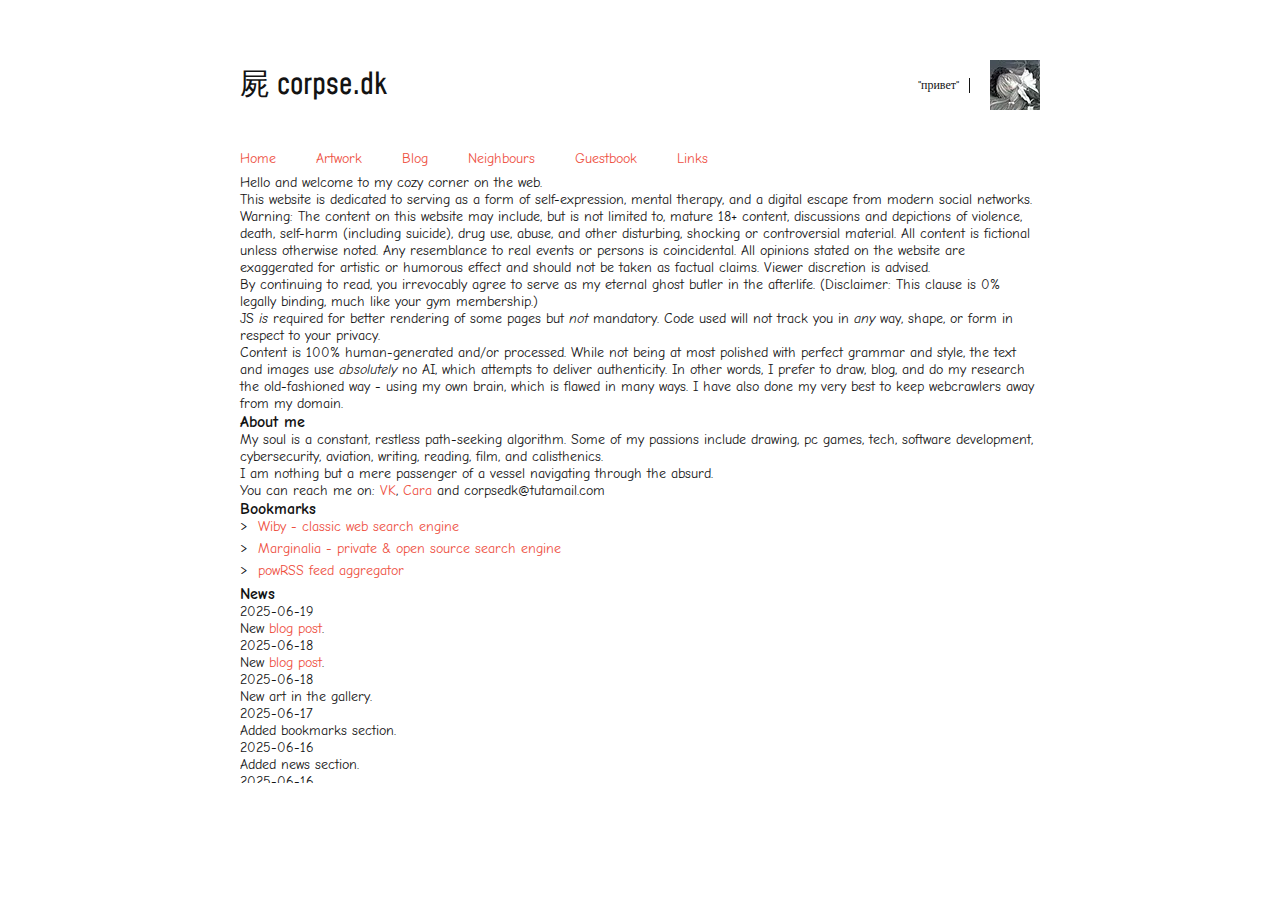
<file: index.html>
<!DOCTYPE html>
<html lang="en">
<head>
  <meta charset="UTF-8">
  <meta name="viewport" content="width=device-width, initial-scale=1.0">
  <title>corpse.dk</title>
  <link rel="icon" type="image/x-icon" href="./images/favicon.webp">
  <link href="./global.css" rel="stylesheet" type="text/css" media="all">
  <link href="./index.css" rel="stylesheet" type="text/css" media="all">
</head>
<body>
  <div class="main-container">

    <section class="header">
      <div class="header__title-container">
        <a href="/" class="header__title mohave-font-bold">
          屍 corpse.dk
        </a>
        <p class="header__status">"привет"</p>
        <div class="header__avatar-container">
          <img class="header__avatar" src="/images/avatar.webp">
        </div>
      </div>
      <nav class="header__nav">
        <div class="header__link-container">
          <a class="header__link" href="/">Home</a>
        </div>
        <div class="header__link-container">
          <a class="header__link" href="/artwork">Artwork</a>
        </div>
        <div class="header__link-container">
          <a class="header__link" href="/blog">Blog</a>
        </div>
        <div class="header__link-container">
          <a class="header__link" href="/neighbours">Neighbours</a>
        </div>
        <div class="header__link-container">
          <a class="header__link" href="/guestbook">Guestbook</a>
        </div>
        <div class="header__link-container">
          <a class="header__link" href="/links">Links</a>
        </div>
      </nav>
    </section>

    <section class="page-content">
      <p>Hello and welcome to my cozy corner on the web.</p>
      <p>
        This website is dedicated to serving as a form of self-expression, mental therapy, and a digital escape from modern social networks.
      </p>
      <p>
        Warning: The content on this website may include, but is not limited to, mature 18+ content, discussions and depictions of violence, death, self-harm (including suicide), drug use, abuse, and other disturbing, shocking or controversial material.
        All content is fictional unless otherwise noted. Any resemblance to real events or persons is coincidental.
        All opinions stated on the website are exaggerated for artistic or humorous effect and should not be taken as factual claims. Viewer discretion is advised.
      </p>
      <p>
        By continuing to read, you irrevocably agree to serve as my eternal ghost butler in the afterlife. (Disclaimer: This clause is 0% legally binding, much like your gym membership.)
      </p>
      <p>
        JS <em>is</em>  required for better rendering of some pages but <em>not</em> mandatory. Code used will not track you in <em>any</em> way, shape, or form in respect to your privacy.
      </p>
      <p>
         Content is 100% human-generated and/or processed. While not being at most polished with perfect grammar and style, the text and images use <em>absolutely</em> no AI, which attempts to deliver authenticity. In other words, I prefer to draw, blog, and do my research the old-fashioned way - using my own brain, which is flawed in many ways. I have also done my very best to keep webcrawlers away from my domain.
      </p>
      <h3>About me</h3>
      <p>
        My soul is a constant, restless path-seeking algorithm. Some of my passions include drawing, pc games, tech, software development, cybersecurity, aviation, writing, reading, film, and calisthenics.
      </p>
      <p>I am nothing but a mere passenger of a vessel navigating through the absurd.</p>
      <p>You can reach me on: 
        <a href="https://vk.com/termina1velocity">VK</a>, 
        <a href="https://cara.app/corpsedk">Cara</a> and 
        corpsedk@tutamail.com
      </p>
      <div class="split-section">
        <div class="split-section__left">
          <h3>Bookmarks</h3>
          <div class="bookmarks">
            <ul>
              <li>
                <a target="_blank" href="https://wiby.me/">Wiby - classic web search engine</a>
              </li>
              <li>
                <a target="_blank" href="https://marginalia-search.com/">Marginalia - private & open source search engine</a>
              </li>
              <li>
                <a target="_blank" href="https://feed.powrss.com/index.html">powRSS feed aggregator</a>
              </li>
            </ul>
          </div>

        </div>
        <div class="split-section__right">
          <h3>News</h3>
          <div class="news">
            <ul>
              <li>
                <p class="news__date date">2025-06-19</p>
                <p class="news__text">New <a href="/blog/2">blog post</a>.</p>
              </li>
              <li>
                <p class="news__date date">2025-06-18</p>
                <p class="news__text">New <a href="/blog/1">blog post</a>.</p>
              </li>
              <li>
                <p class="news__date date">2025-06-18</p>
                <p class="news__text">New art in the gallery.</p>
              </li>
              <li>
                <p class="news__date date">2025-06-17</p>
                <p class="news__text">Added bookmarks section.</p>
              </li>
              <li>
                <p class="news__date date">2025-06-16</p>
                <p class="news__text">Added news section.</p>
              </li>
              <li>
                <p class="news__date date">2025-06-16</p>
                <p class="news__text">Wrote a greeting.</p>
              </li>
              <li>
                <p class="news__date date">2025-06-15</p>
                <p class="news__text">Designed the homepage.</p>
              </li>
            </ul>
          </div>
        </div>
      </div>
    </section>
    
  </div>
</body>
</html>
</file>
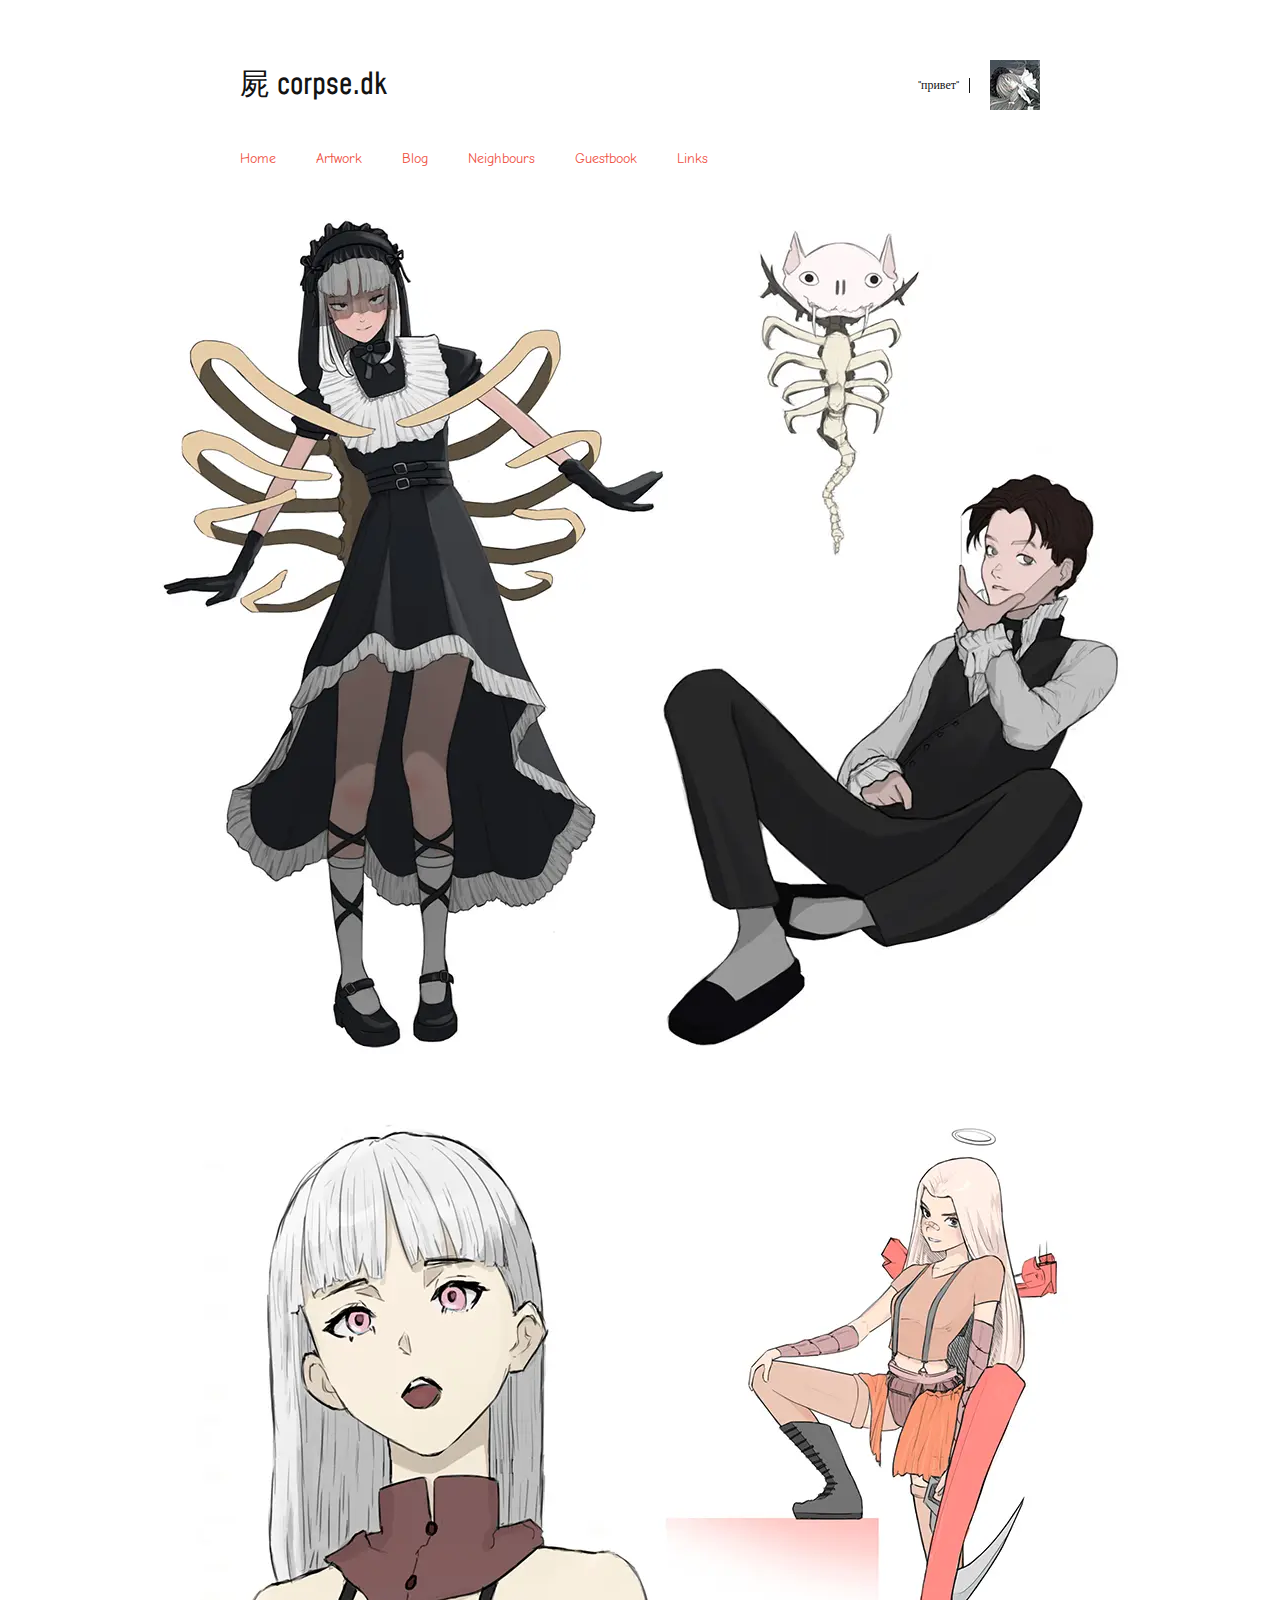
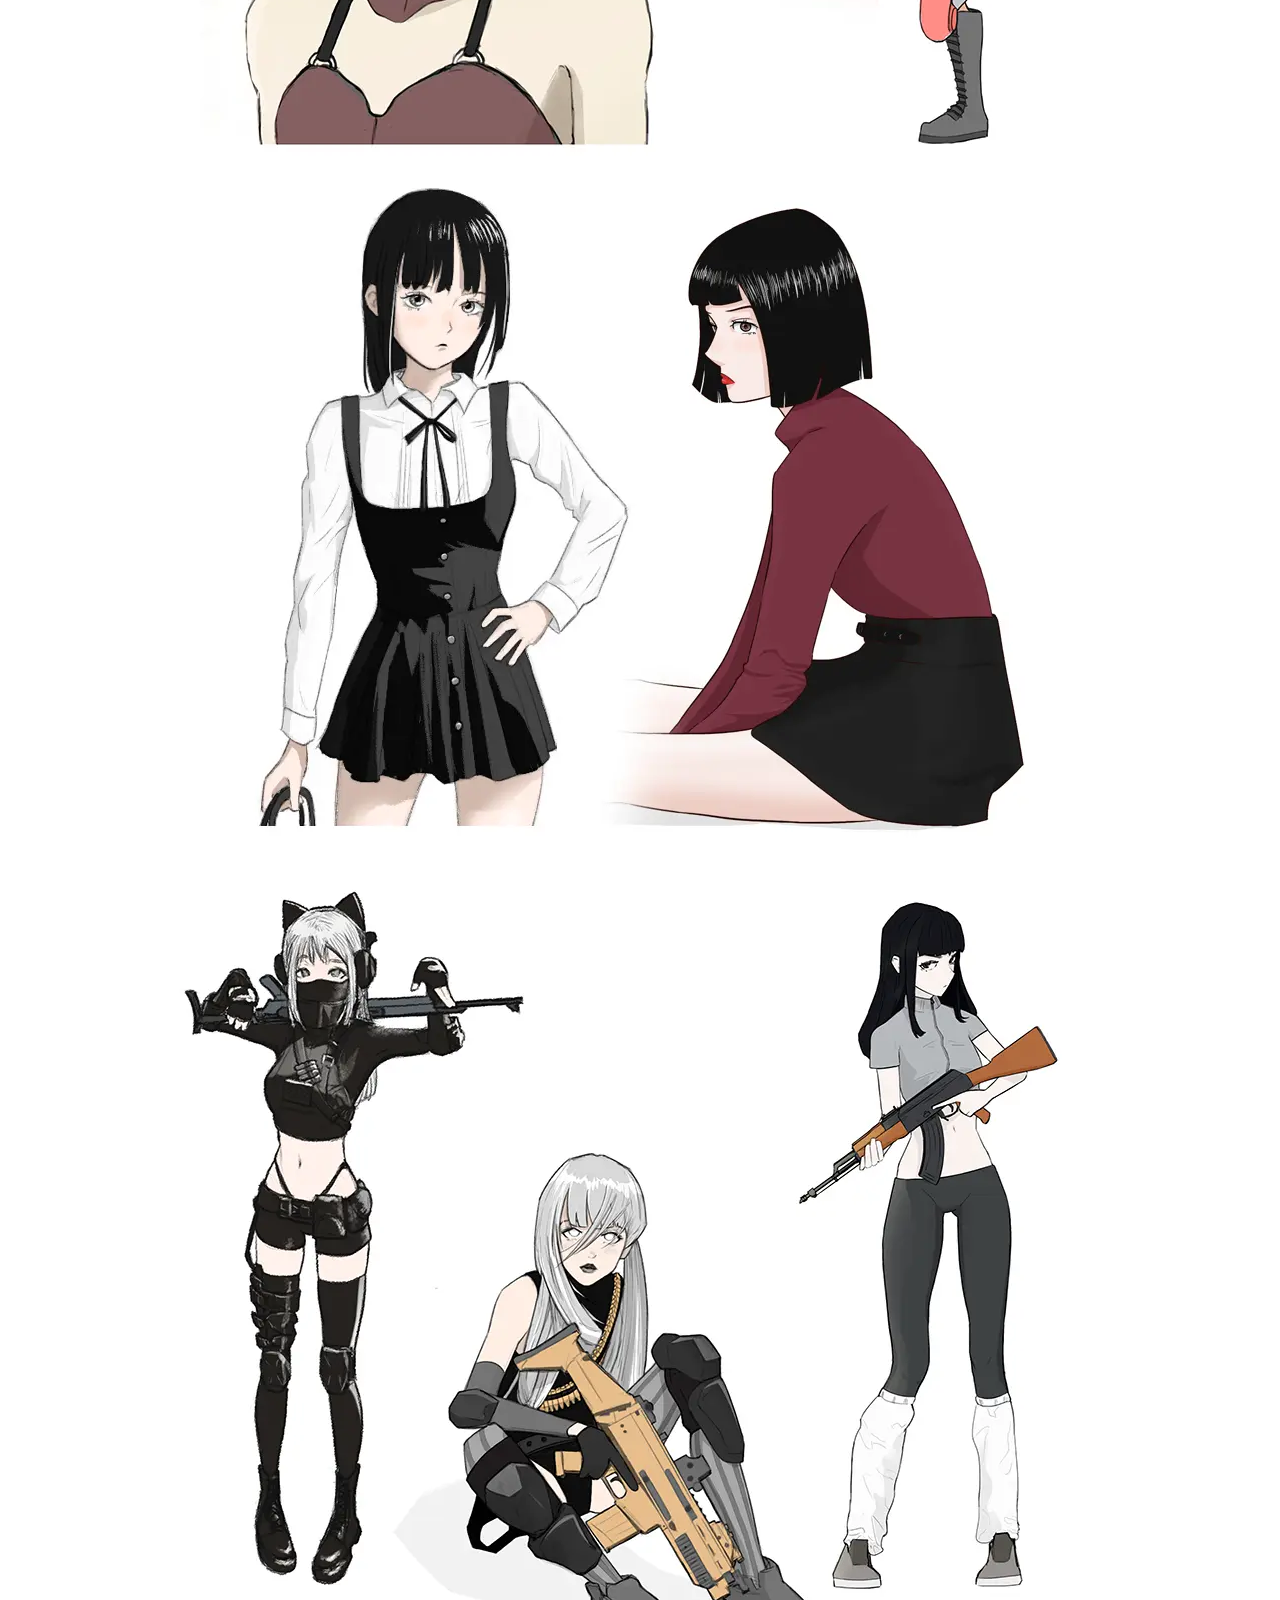
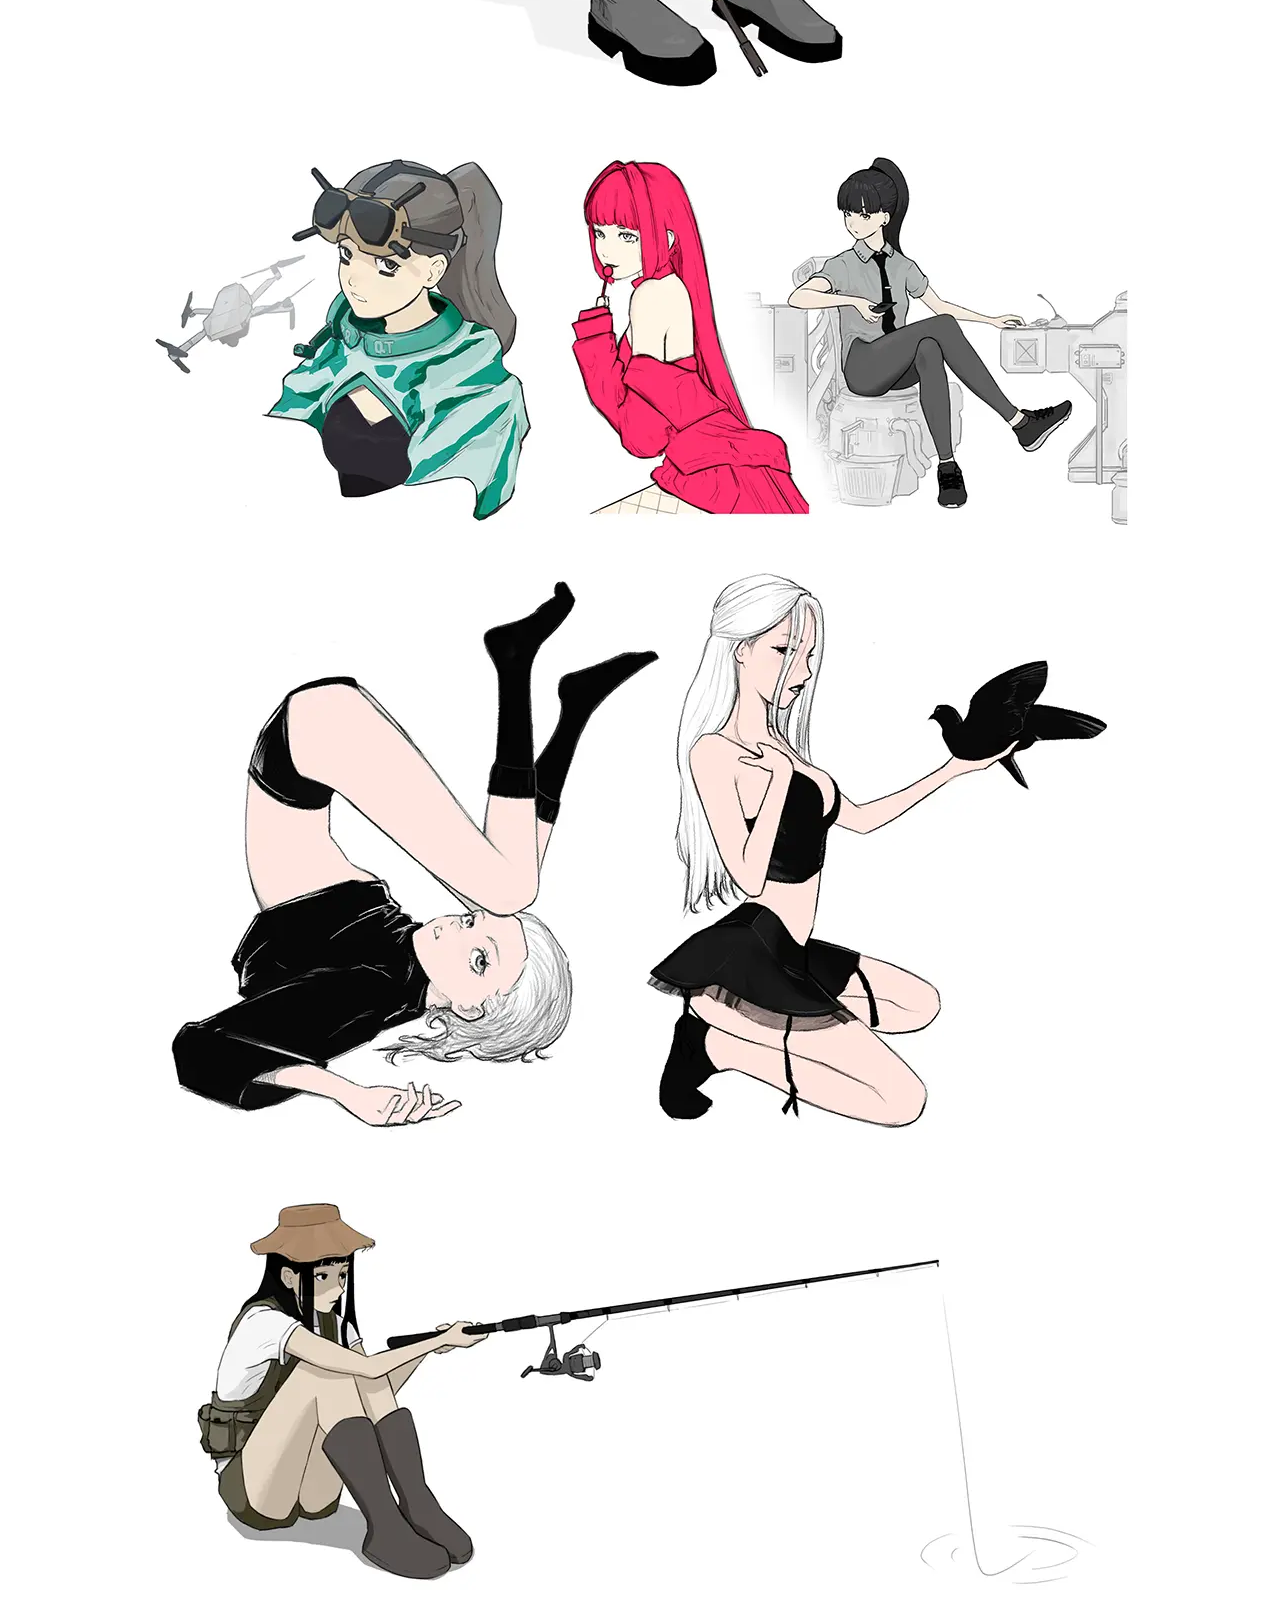
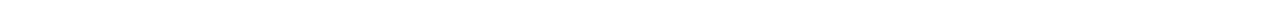
<file: artwork/index.html>
<!DOCTYPE html>
<html lang="en">
<head>
  <meta charset="UTF-8">
  <meta name="viewport" content="width=device-width, initial-scale=1.0">
  <title>corpse.dk ART</title>
  <link href="../global.css" rel="stylesheet" type="text/css" media="all">
  <link href="./styles.css" rel="stylesheet" type="text/css" media="all">
  <link rel="icon" type="image/x-icon" href="../images/favicon.webp">
</head>
<body>
  <div class="main-container">

    <section class="header">
      <div class="header__title-container">
        <a href="/" class="header__title mohave-font-bold">
          屍 corpse.dk
        </a>
        <p class="header__status">"привет"</p>
        <div class="header__avatar-container">
          <img class="header__avatar" src="/images/avatar.webp">
        </div>
      </div>
      <nav class="header__nav">
        <div class="header__link-container">
          <a class="header__link" href="/">Home</a>
        </div>
        <div class="header__link-container">
          <a class="header__link" href="/artwork">Artwork</a>
        </div>
        <div class="header__link-container">
          <a class="header__link" href="/blog">Blog</a>
        </div>
        <div class="header__link-container">
          <a class="header__link" href="/neighbours">Neighbours</a>
        </div>
        <div class="header__link-container">
          <a class="header__link" href="/guestbook">Guestbook</a>
        </div>
        <div class="header__link-container">
          <a class="header__link" href="/links">Links</a>
        </div>
      </nav>
    </section>

    <section class="page-content">
      <img src="../images/art1.webp" alt="">
      <img src="../images/art3.webp" alt="">
      <img src="../images/art5.webp" alt="">
      <img src="../images/art6.webp" alt="">
      <img src="../images/art2.webp" alt="">
      <img src="../images/art7.webp" alt="">
      <img src="../images/art4.webp" alt="">
    </section>
    
  </div>
</body>
</html>
</file>
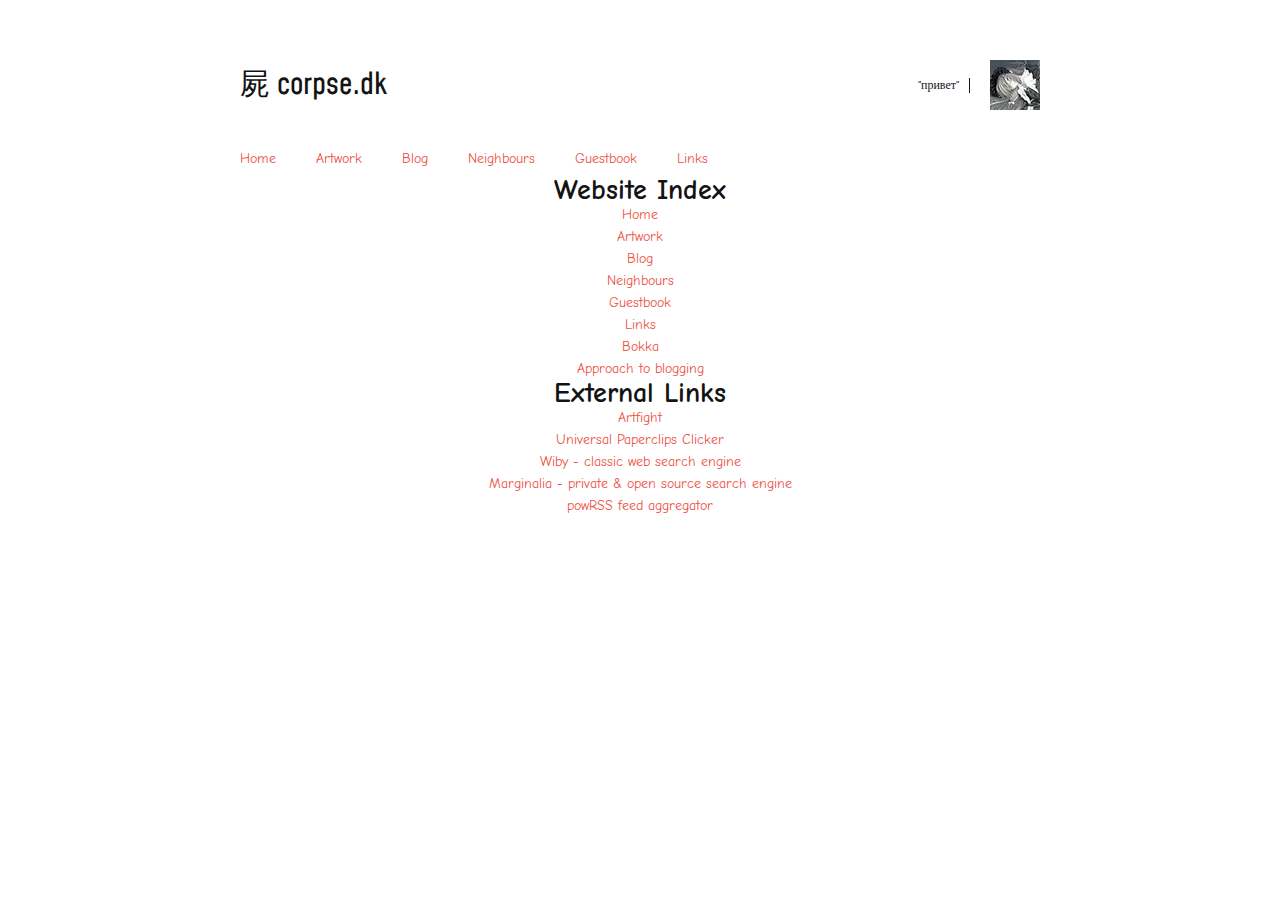
<file: Links/index.html>
<!DOCTYPE html>
<html lang="en">
<head>
  <meta charset="UTF-8">
  <meta name="viewport" content="width=device-width, initial-scale=1.0">
  <title>links</title>
  <link href="../global.css" rel="stylesheet" type="text/css" media="all">
  <link href="./styles.css" rel="stylesheet" type="text/css" media="all">
  <link rel="icon" type="image/x-icon" href="../images/favicon.webp">
</head>
<body>
  <div class="main-container">

    <section class="header">
      <div class="header__title-container">
        <a href="/" class="header__title mohave-font-bold">
          屍 corpse.dk
        </a>
        <p class="header__status">"привет"</p>
        <div class="header__avatar-container">
          <img class="header__avatar" src="../images/avatar.webp">
        </div>
      </div>
      <nav class="header__nav">
        <div class="header__link-container">
          <a class="header__link" href="/">Home</a>
        </div>
        <div class="header__link-container">
          <a class="header__link" href="/artwork">Artwork</a>
        </div>
        <div class="header__link-container">
          <a class="header__link" href="/blog">Blog</a>
        </div>
        <div class="header__link-container">
          <a class="header__link" href="/neighbours">Neighbours</a>
        </div>
        <div class="header__link-container">
          <a class="header__link" href="/guestbook">Guestbook</a>
        </div>
        <div class="header__link-container">
          <a class="header__link" href="/links">Links</a>
        </div>
      </nav>
    </section>
    
    <section class="page-content">
      <div class="split-section">

        <div>
          <h1>Website Index</h1>
          <div class="index-container">
            <a href="/"">Home</a>
            <a href="/artwork">Artwork</a>
            <a href="/blog">Blog</a>
            <a href="/neighbours">Neighbours</a>
            <a href="/guestbook">Guestbook</a>
            <a href="/links">Links</a>
            <a href="/blog/1">Bokka</a>
            <a href="/blog/2">Approach to blogging</a>
          </div>
        </div>

        <div>
          <h1>External Links</h1>
          <div class="links-container">
            <a target="_blank" href="https://artfight.net/">Artfight</a>
            <a target="_blank" href="https://www.decisionproblem.com/paperclips/index2.html">Universal Paperclips Clicker</a>
            <a target="_blank" href="https://wiby.me/">Wiby - classic web search engine</a>
            <a target="_blank" href="https://marginalia-search.com/">Marginalia - private & open source search engine</a>
            <a target="_blank" href="https://feed.powrss.com/index.html">powRSS feed aggregator</a>
          </div>
        </div>

      </div>
    </section>

  </div>
</body>
</html>
</file>
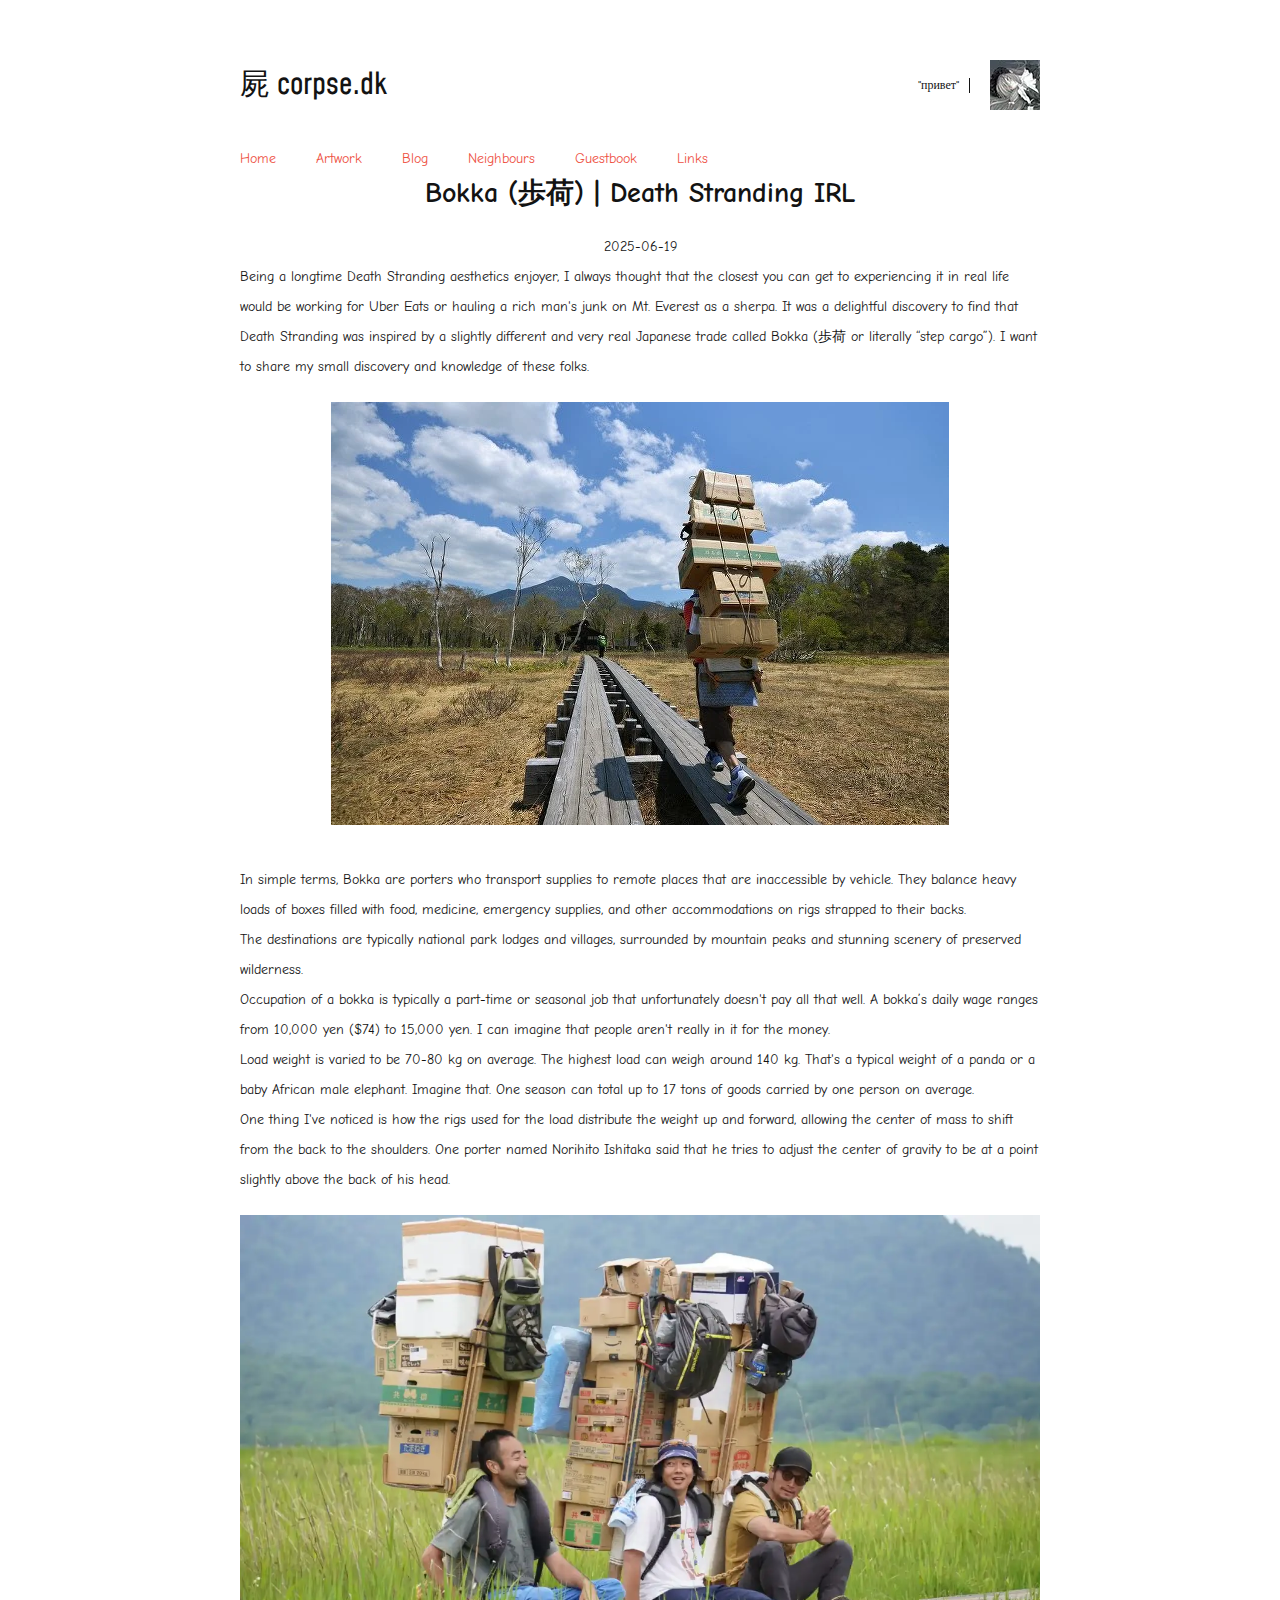
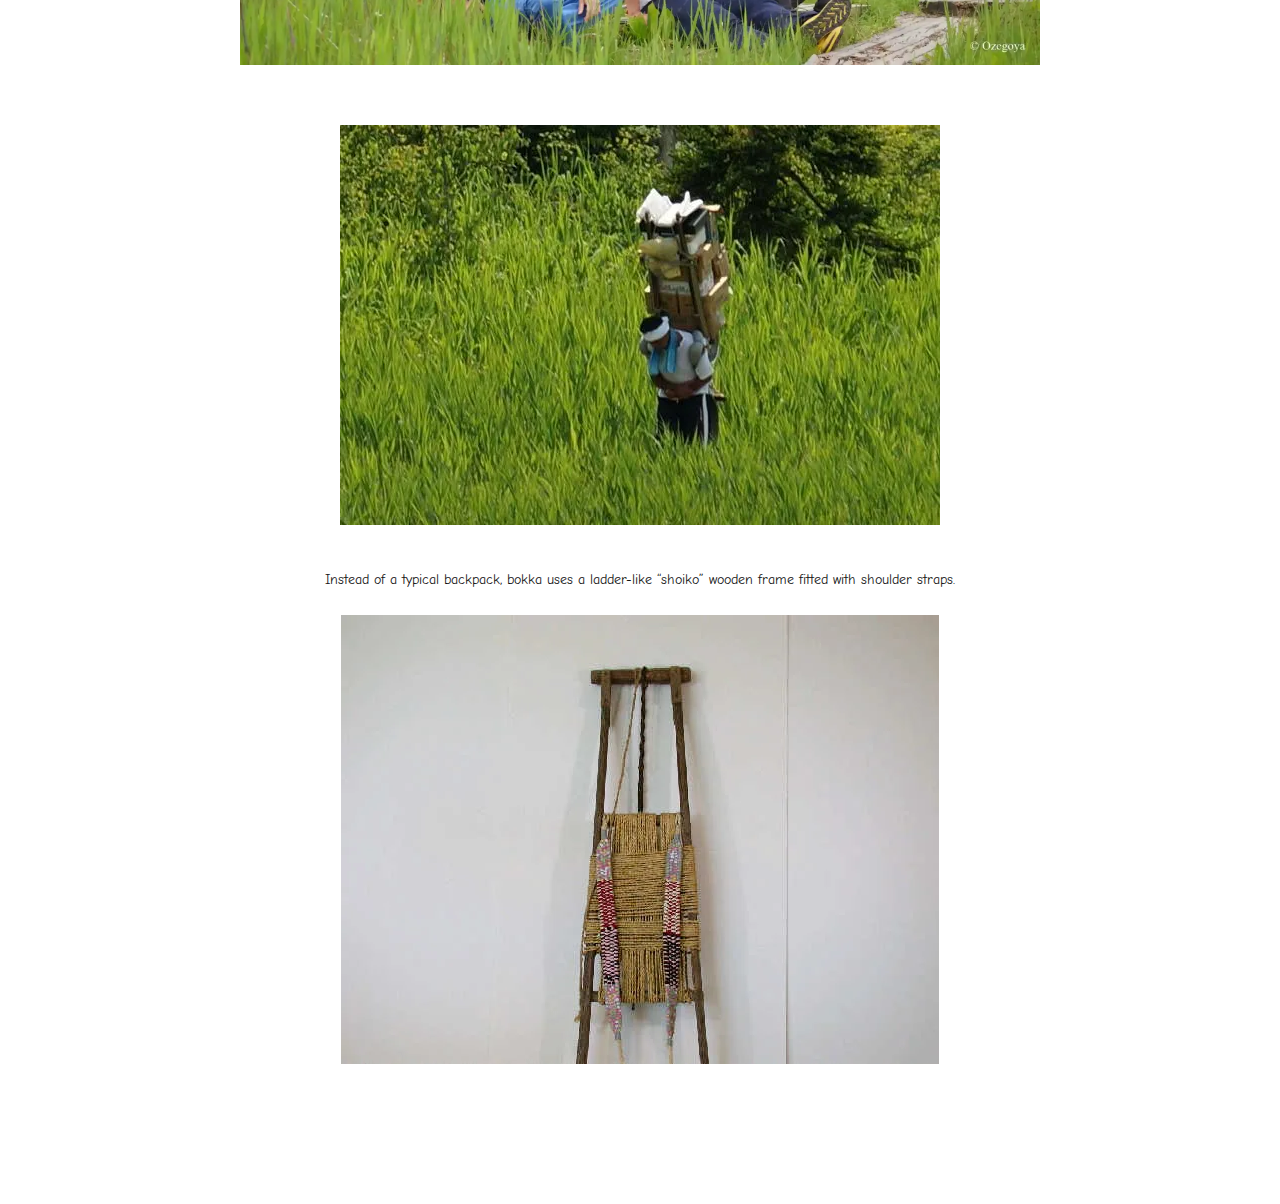
<file: blog/1/index.html>
<!DOCTYPE html>
<html lang="en">
<head>
  <meta charset="UTF-8">
  <meta name="viewport" content="width=device-width, initial-scale=1.0">
  <title>Bokka</title>
  <link href="../../global.css" rel="stylesheet" type="text/css" media="all">
  <link href="../blogpage.css" rel="stylesheet" type="text/css" media="all">
  <link rel="icon" type="image/x-icon" href="../../images/favicon.webp">
</head>
<body>
  <div class="main-container">

    <section class="header">
      <div class="header__title-container">
        <a href="/" class="header__title mohave-font-bold">
          屍 corpse.dk
        </a>
        <p class="header__status">"привет"</p>
        <div class="header__avatar-container">
          <img class="header__avatar" src="../../images/avatar.webp">
        </div>
      </div>
      <nav class="header__nav">
        <div class="header__link-container">
          <a class="header__link" href="/">Home</a>
        </div>
        <div class="header__link-container">
          <a class="header__link" href="/artwork">Artwork</a>
        </div>
        <div class="header__link-container">
          <a class="header__link" href="/blog">Blog</a>
        </div>
        <div class="header__link-container">
          <a class="header__link" href="/neighbours">Neighbours</a>
        </div>
        <div class="header__link-container">
          <a class="header__link" href="/guestbook">Guestbook</a>
        </div>
        <div class="header__link-container">
          <a class="header__link" href="/links">Links</a>
        </div>
      </nav>
    </section>
    
    <section class="page-content">
      <h1>Bokka (歩荷) | Death Stranding IRL</h1>
      <p class="date">2025-06-19</p>
      <p>
        Being a longtime Death Stranding aesthetics enjoyer, I always thought that the closest you can get to experiencing it in real life would be working for Uber Eats or hauling a rich man's junk on Mt. Everest as a sherpa. It was a delightful discovery to find that Death Stranding was inspired by a slightly different and very real Japanese trade called Bokka (歩荷 or literally “step cargo”).
        I want to share my small discovery and knowledge of these folks.
      </p>
      <img src="../../images/bokka3.webp" alt="">
      <p>
        In simple terms, Bokka are porters who transport supplies to remote places that are inaccessible by vehicle. They balance heavy loads of boxes filled with food, medicine, emergency supplies, and other accommodations on rigs strapped to their backs.
      </p>
      <p>
        The destinations are typically national park lodges and villages, surrounded by mountain peaks and stunning scenery of preserved wilderness.
      </p>
      <p>
        Occupation of a bokka is typically a part-time or seasonal job that unfortunately doesn't pay all that well. A bokka’s daily wage ranges from 10,000 yen ($74) to 15,000 yen. I can imagine that people aren't really in it for the money.
      </p>
      <p>
        Load weight is varied to be 70-80 kg on average. The highest load can weigh around 140 kg. That's a typical weight of a panda or a baby African male elephant. Imagine that. One season can total up to 17 tons of goods carried by one person on average.
      </p>
      <p> 
        One thing I've noticed is how the rigs used for the load distribute the weight up and forward, allowing the center of mass to shift from the back to the shoulders. One porter named Norihito Ishitaka said that he tries to adjust the center of gravity to be at a point slightly above the back of his head.
      </p>
      <img src="../../images/bokka4.webp" alt="">
      <img src="../../images/bokka2.webp" alt="">
      <p>
        Instead of a typical backpack, bokka uses a ladder-like “shoiko” wooden frame fitted with shoulder straps.
      </p>
      <img src="../../images/bokka5.webp" alt="">

    </section>

  </div>
</body>
</html>
</file>
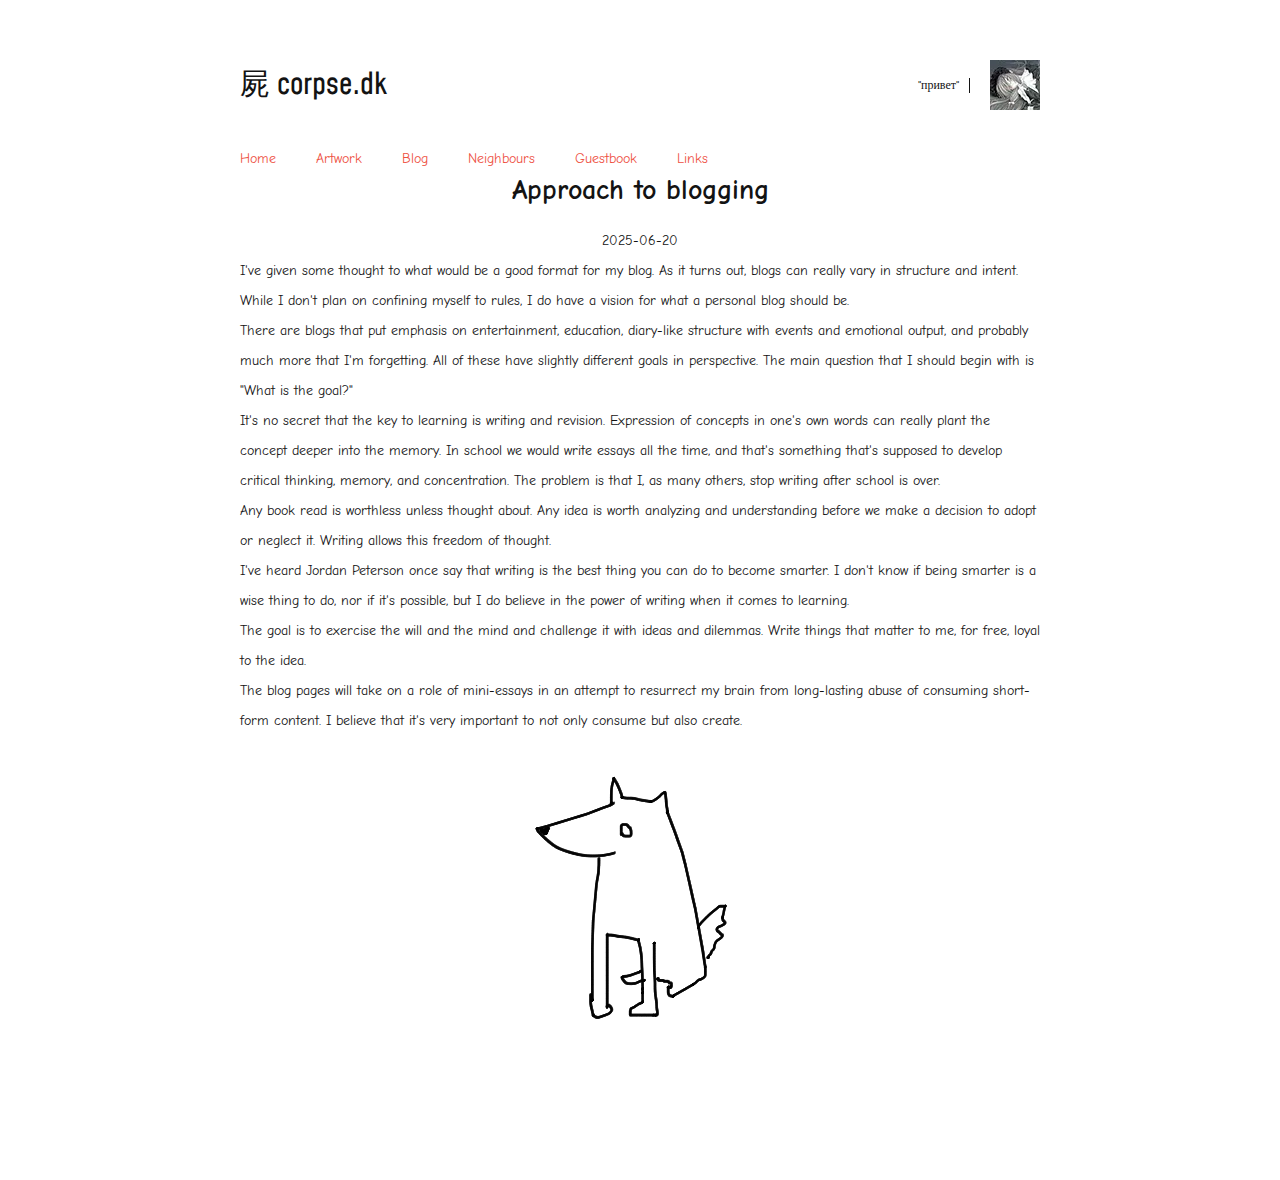
<file: blog/2/index.html>
<!DOCTYPE html>
<html lang="en">
<head>
  <meta charset="UTF-8">
  <meta name="viewport" content="width=device-width, initial-scale=1.0">
  <title>Approach to blogging</title>
  <link href="../../global.css" rel="stylesheet" type="text/css" media="all">
  <link href="../blogpage.css" rel="stylesheet" type="text/css" media="all">
  <link rel="icon" type="image/x-icon" href="../../images/favicon.webp">
</head>
<body>
  <div class="main-container">

    <section class="header">
      <div class="header__title-container">
        <a href="/" class="header__title mohave-font-bold">
          屍 corpse.dk
        </a>
        <p class="header__status">"привет"</p>
        <div class="header__avatar-container">
          <img class="header__avatar" src="../../images/avatar.webp">
        </div>
      </div>
      <nav class="header__nav">
        <div class="header__link-container">
          <a class="header__link" href="/">Home</a>
        </div>
        <div class="header__link-container">
          <a class="header__link" href="/artwork">Artwork</a>
        </div>
        <div class="header__link-container">
          <a class="header__link" href="/blog">Blog</a>
        </div>
        <div class="header__link-container">
          <a class="header__link" href="/neighbours">Neighbours</a>
        </div>
        <div class="header__link-container">
          <a class="header__link" href="/guestbook">Guestbook</a>
        </div>
        <div class="header__link-container">
          <a class="header__link" href="/links">Links</a>
        </div>
      </nav>
    </section>
    
    <section class="page-content">
      <h1>Approach to blogging</h1>
      <p class="date">2025-06-20</p>
      <p>
        I've given some thought to what would be a good format for my blog. As it turns out, blogs can really vary in structure and intent. While I don't plan on confining myself to rules, I do have a vision for what a personal blog should be.
      </p>
      <p>
        There are blogs that put emphasis on entertainment, education, diary-like structure with events and emotional output, and probably much more that I'm forgetting. All of these have slightly different goals in perspective. The main question that I should begin with is "What is the goal?"
      </p>
      <p>
        It's no secret that the key to learning is writing and revision. Expression of concepts in one's own words can really plant the concept deeper into the memory. In school we would write essays all the time, and that's something that's supposed to develop critical thinking, memory, and concentration. The problem is that I, as many others, stop writing after school is over.
      </p>
      <p>
        Any book read is worthless unless thought about. Any idea is worth analyzing and understanding before we make a decision to adopt or neglect it. Writing allows this freedom of thought.
      </p>
      <p>
        I've heard Jordan Peterson once say that writing is the best thing you can do to become smarter. I don't know if being smarter is a wise thing to do, nor if it's possible, but I do believe in the power of writing when it comes to learning. 
      </p>
      <p>
        The goal is to exercise the will and the mind and challenge it with ideas and dilemmas. Write things that matter to me, for free, loyal to the idea.
      </p>
      <p>
        The blog pages will take on a role of mini-essays in an attempt to resurrect my brain from long-lasting abuse of consuming short-form content. I believe that it's very important to not only consume but also create.
      </p>
      <img src="../../images/approach-to-blogging1.webp" alt="">
    </section>

  </div>
</body>
</html>
</file>
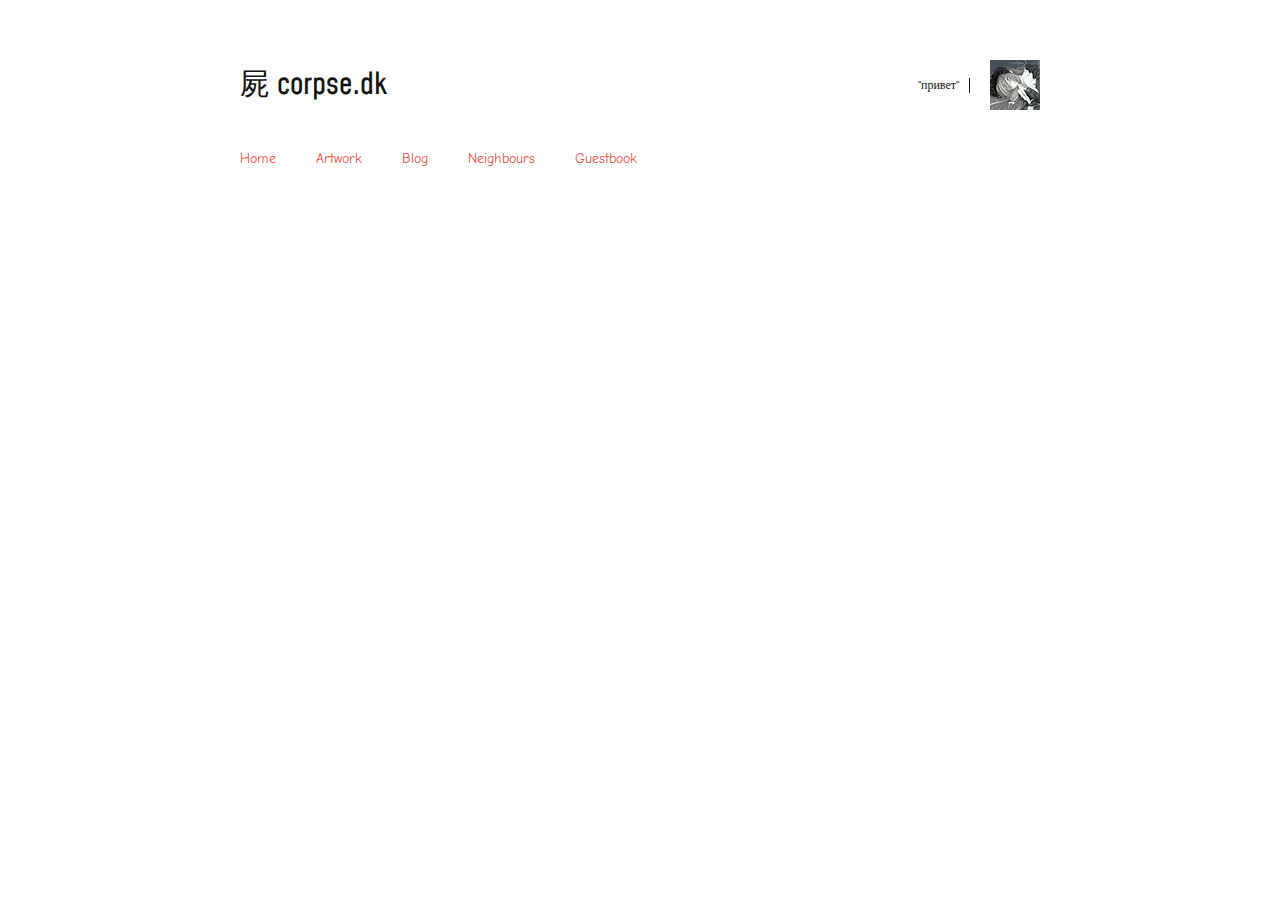
<file: pagetemplate.html>
<!DOCTYPE html>
<html lang="en">
<head>
  <meta charset="UTF-8">
  <meta name="viewport" content="width=device-width, initial-scale=1.0">
  <title>屍 corpse.dk</title>
  <link href="../global.css" rel="stylesheet" type="text/css" media="all">
  <link href="../index.css" rel="stylesheet" type="text/css" media="all">
  <link rel="icon" type="image/x-icon" href="../images/favicon.webp">
</head>
<body>
  <div class="main-container">

    <section class="header">
      <div class="header__title-container">
        <a href="/" class="header__title mohave-font-bold">
          屍 corpse.dk
        </a>
        <p class="header__status">"привет"</p>
        <div class="header__avatar-container">
          <img class="header__avatar" src="../images/avatar.webp">
        </div>
      </div>
      <nav class="header__nav">
        <div class="header__link-container">
          <a class="header__link" href="/">Home</a>
        </div>
        <div class="header__link-container">
          <a class="header__link" href="/artwork">Artwork</a>
        </div>
        <div class="header__link-container">
          <a class="header__link" href="/blog">Blog</a>
        </div>
        <div class="header__link-container">
          <a class="header__link" href="/neighbours">Neighbours</a>
        </div>
        <div class="header__link-container">
          <a class="header__link" href="/guestbook">Guestbook</a>
        </div>
      </nav>
    </section>
    
    <section class="page-content">
    </section>

  </div>
</body>
</html>
</file>
<file: global.css>
@import url('https://fonts.googleapis.com/css2?family=Comic+Neue:ital,wght@0,300;0,400;0,700;1,300;1,400;1,700&display=swap');
@import url('https://fonts.googleapis.com/css2?family=Mohave:ital,wght@0,300..700;1,300..700&display=swap');

:root {
  --dark-theme-bg: rgb(24, 24, 24);
  --dark-theme-text: rgb(240, 240, 240);

  --light-theme-bg: white;
  --light-theme-text: rgb(19, 19, 19);
  --light-theme-link: #ee503f;
  --light-theme-link-hover: #ee503f;
}

* {
  box-sizing: border-box;
  margin: 0px;
  padding: 0px;
}

.mohave-font {
  font-family: "Mohave", sans-serif;
  font-optical-sizing: auto;
  font-weight: 400;
  font-style: normal;
}

.mohave-font-bold {
  font-family: "Mohave", sans-serif;
  font-optical-sizing: auto;
  font-weight: 500;
  font-style: normal;
}

.comic-neue-light {
  font-family: "Comic Neue", cursive;
  font-weight: 300;
  font-style: normal;
}

.comic-neue-regular {
  font-family: "Comic Neue", cursive;
  font-weight: 400;
  font-style: normal;
}

.comic-neue-bold {
  font-family: "Comic Neue", cursive;
  font-weight: 700;
  font-style: normal;
}

.comic-neue-light-italic {
  font-family: "Comic Neue", cursive;
  font-weight: 300;
  font-style: italic;
}

.comic-neue-regular-italic {
  font-family: "Comic Neue", cursive;
  font-weight: 400;
  font-style: italic;
}

.comic-neue-bold-italic {
  font-family: "Comic Neue", cursive;
  font-weight: 700;
  font-style: italic;
}

body {
  background-color: var(--light-theme-bg);
  color: var(--light-theme-text);
  font-family: "Comic Neue", cursive;
  font-size: 14px;
}

p::selection,
a::selection {
  color: var(--dark-theme-text);
  background-color: var(--light-theme-link);
}

a {
  text-decoration: none;
  color: var(--light-theme-link);
  transition-duration: 0.2s;
}

a:hover {
  text-decoration: underline;
  color: var(--light-theme-link-hover);
}

.main-container {
  max-width: 800px;
  margin: 0 auto 0 auto;
}

.header__title-container {
  display: flex;
  padding: 60px 0 40px 0;
  gap: 20px;
  align-items: center;
}

.header__status {
  margin-left: auto;
  border-right: 1px var(--light-theme-text) solid;
  padding: 0px 10px;
  height: 100%;
  text-align: end;
  font-size: 12px;
}

.header__avatar-container {
  display: inline-block;
  width: 50px;
  height: 50px;
  overflow: hidden;
}

.header__avatar {
  height: 100%;
}

.header__title {
  text-decoration: none;
  font-size: 30px;
  color: var(--light-theme-text);
}

.header__title:hover {
  text-decoration: none;
}

.header__nav {
  display: flex;
  justify-content: start;
  gap: 40px;
}
  
.header__link-container {
  width: min-content;
  padding: 0px 0px 5px 0px;
  border-bottom: 2px var(--light-theme-bg) solid ;
  transition-duration: 0.3s;
}

.header__link-container:hover {
  border-bottom: 2px var(--light-theme-link) solid ;
}

.header__link:hover {
  text-decoration: none;
}
</file>
<file: index.css>
.page-content {
  margin-bottom: 100px;
}

.news {
  overflow-y: scroll;
  height: 180px;
  scrollbar-color: rgb(237, 237, 237) rgb(250, 250, 250);
  scrollbar-width: thin;
}

.news ul {
  list-style: none;
}

.split-section {
  margin-bottom: 20px;
}

.split-section__left,
.split-section__right {
  padding-right: 10px;
}

p.news__date {
  margin: 0;
}

p.news__text {
  margin: 0;
}

.bookmarks ul {
  list-style: none;
}

.bookmarks ul li::before {
  content: ">";
  position: relative;
  bottom: 1px;
  margin-right: 5px;
}

.bookmarks li {
  margin-bottom: 5px;
}
</file>
<file: artwork/styles.css>
.page-content {
  display: flex;
  flex-direction: column;
  align-items: center;
}
</file>
<file: Links/styles.css>
.page-content h1 {
  text-align: center;
}

.index-container,
.links-container {
  display: flex;
  flex-direction: column;
  align-items: center;
  gap: 5px;
}
</file>
<file: blog/blogpage.css>
.page-content h1 {
  text-align: center;
  margin-bottom: 20px;
}

.page-content {
  display: flex;
  flex-direction: column;
  align-items: center;
  margin-bottom: 100px;
}

.page-content p {
  line-height: 30px !important;
}

.date {
  text-align: center;
}

.page-content img {
  max-width: 800px;
  margin-bottom: 40px;
  margin-top: 20px;
}
</file>
